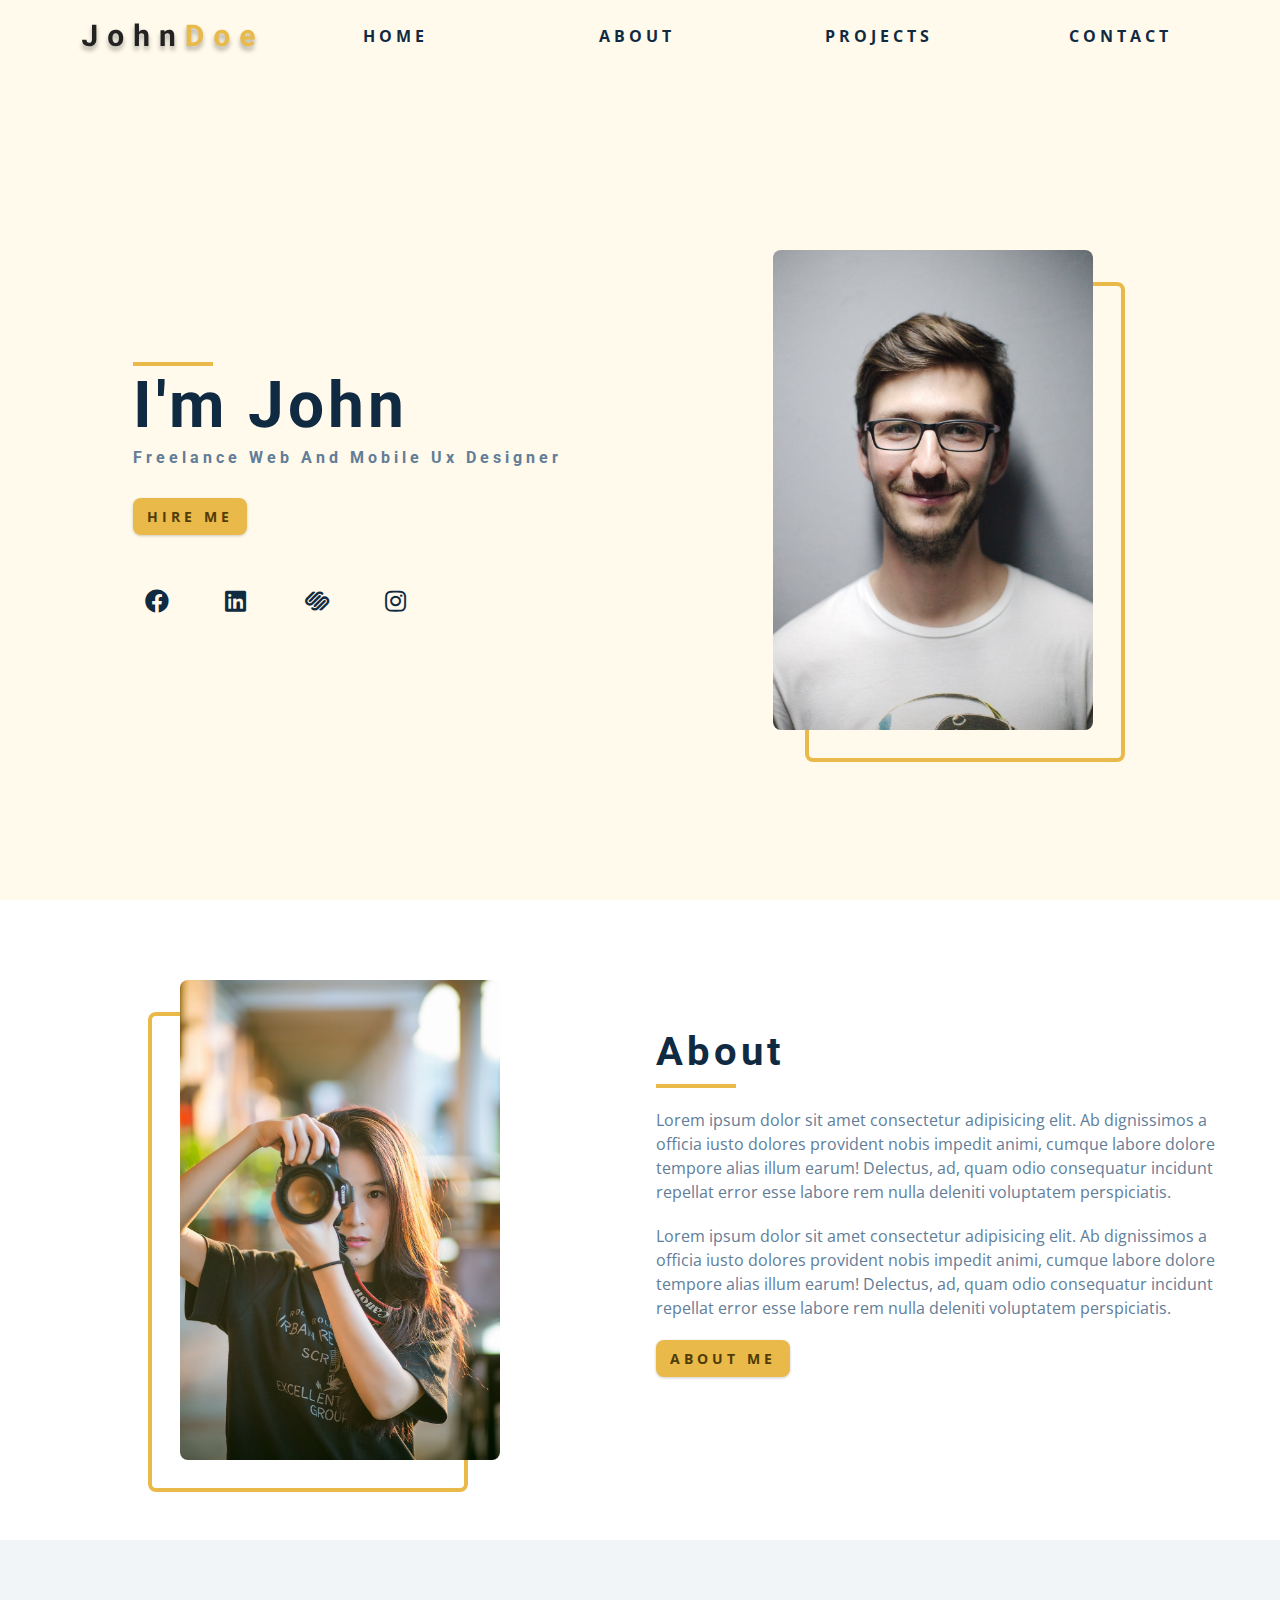
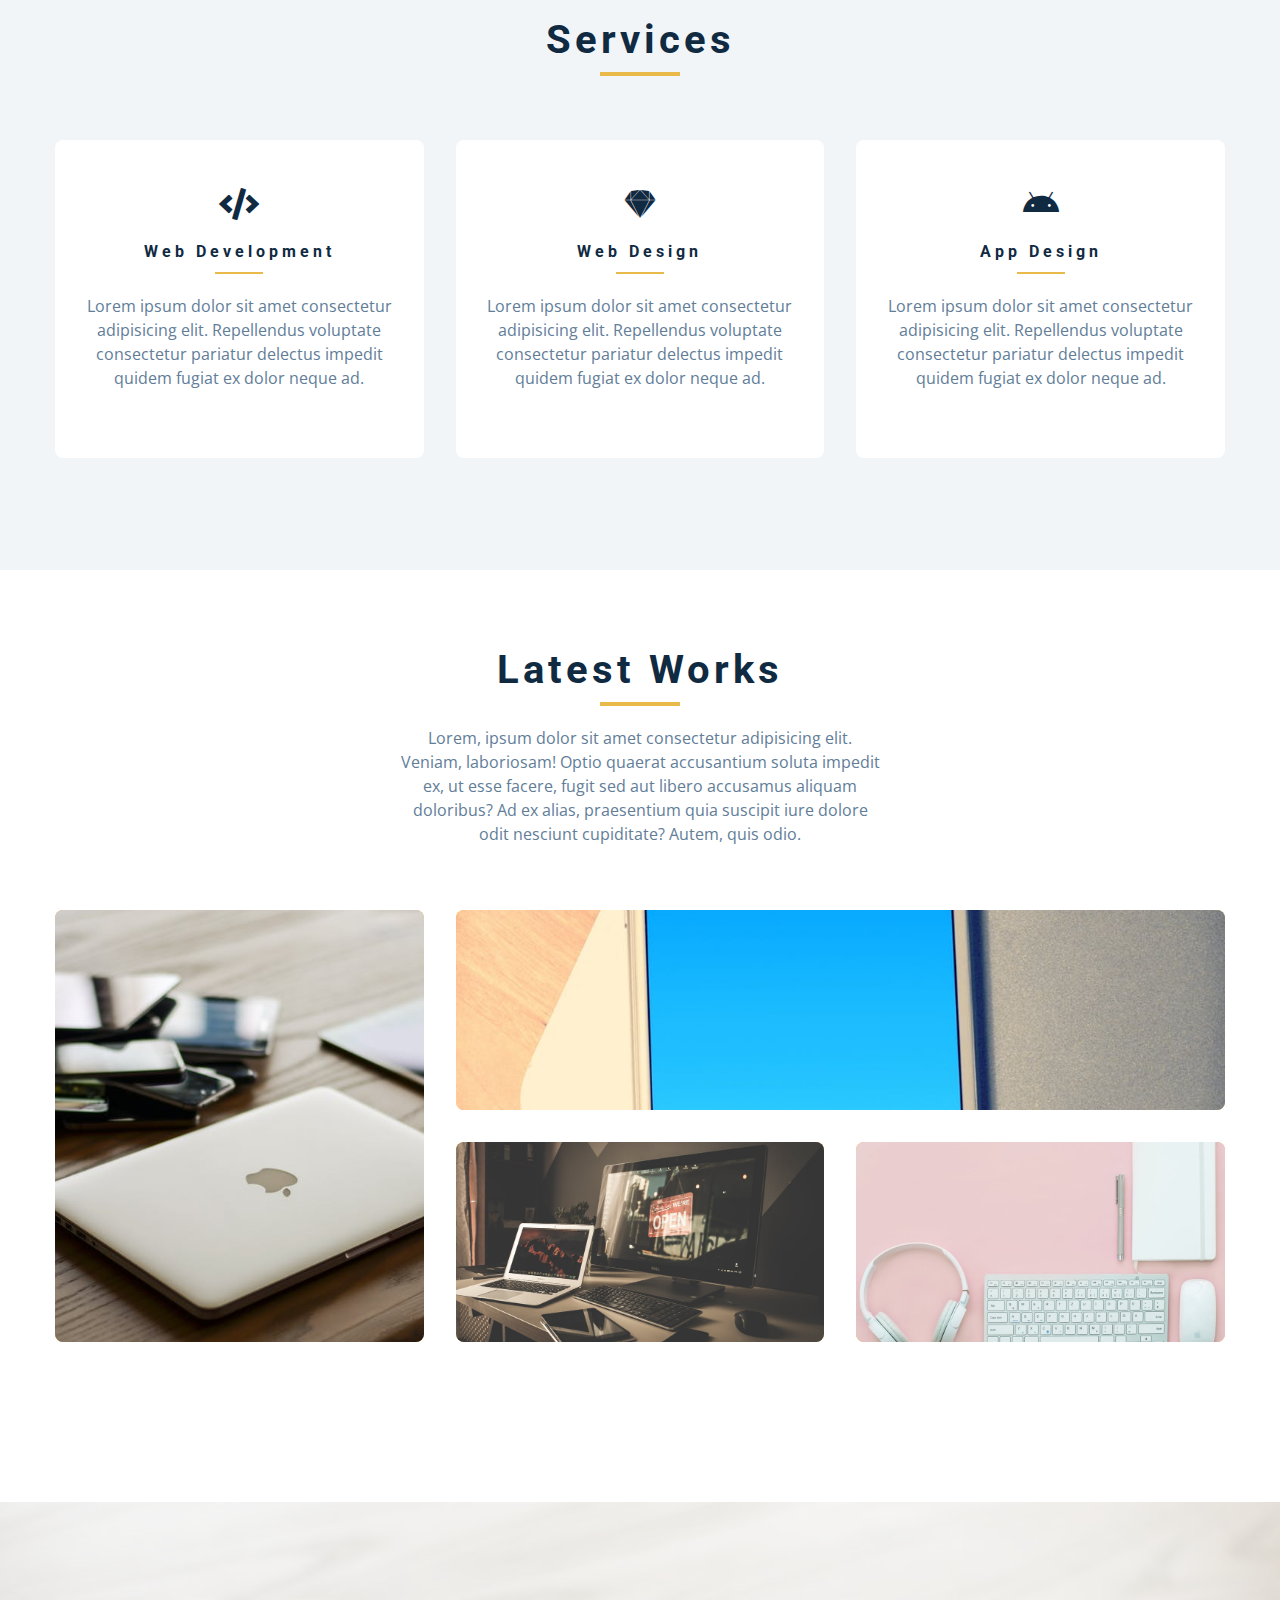
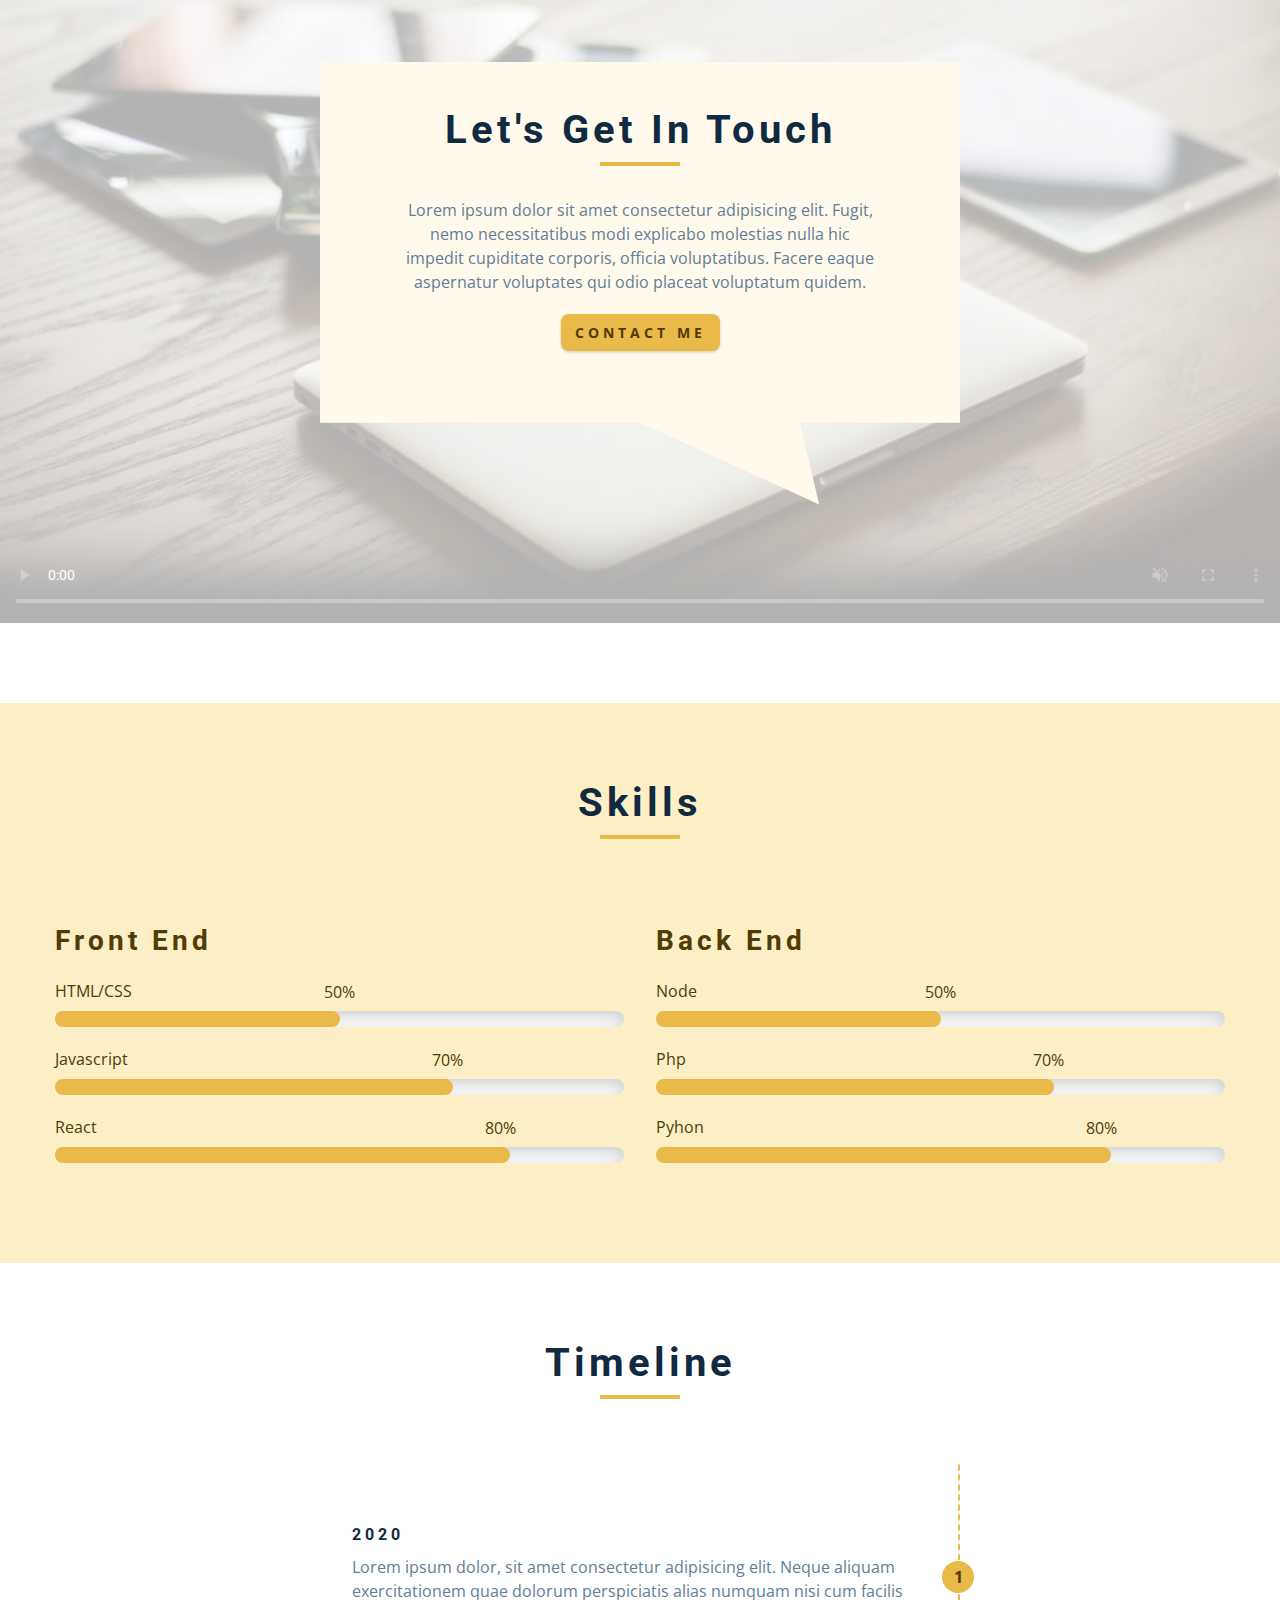
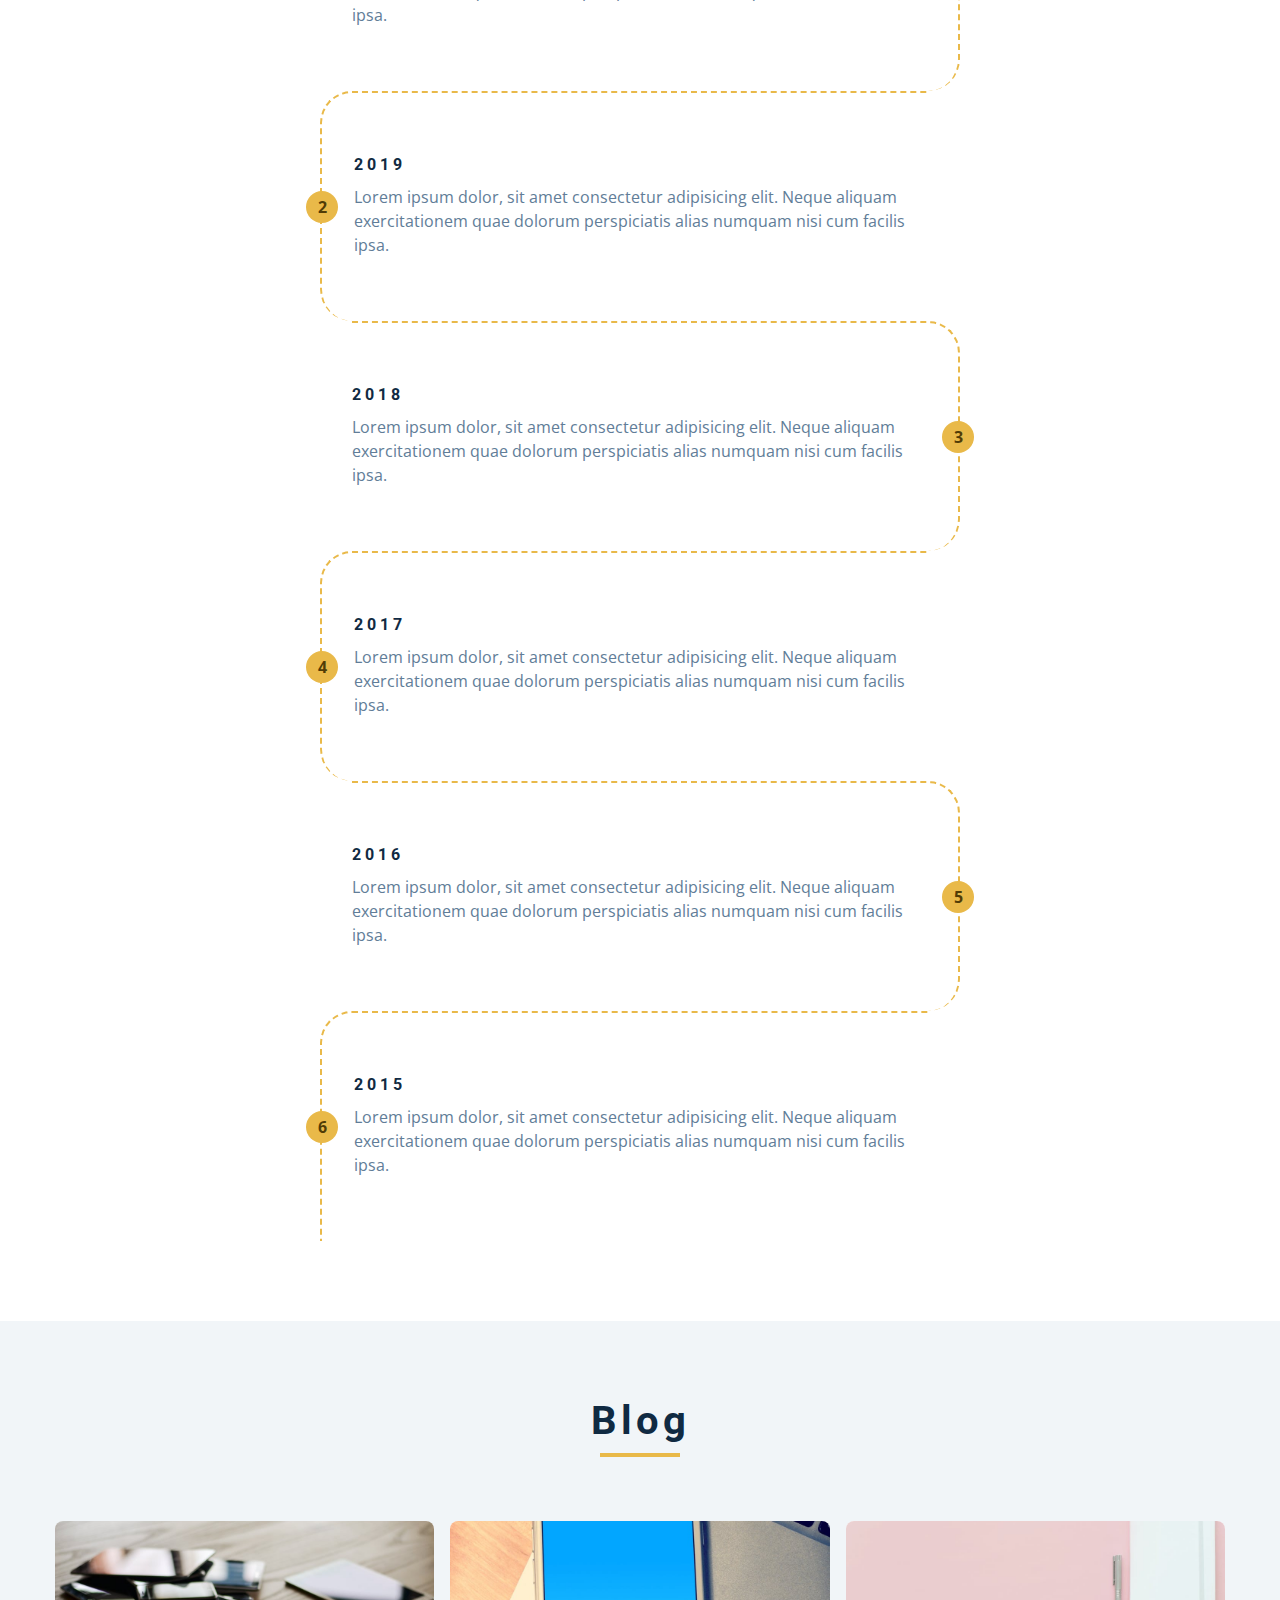
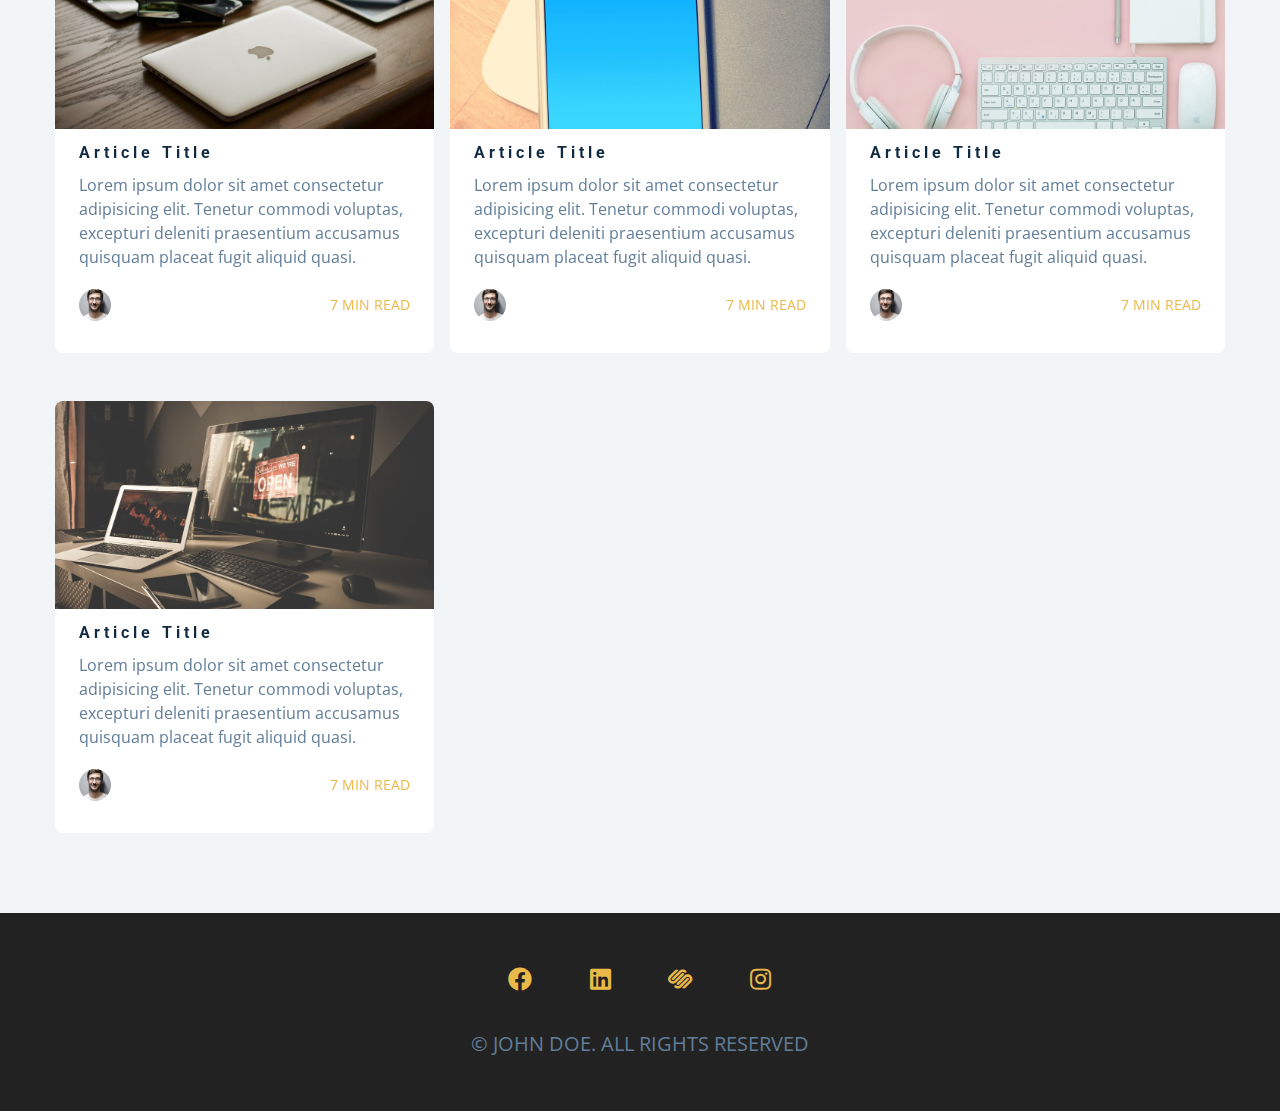
<file: index.html>
<!DOCTYPE html>
<html lang="en">

<head>
  <meta charset="UTF-8" />
  <meta name="viewport" content="width=device-width, initial-scale=1.0" />
  <title>John Doe || Home</title>
  <!-- font-awesome -->
  <link rel="stylesheet" href="./fontawesome-free-5.12.1-web/css/all.min.css" />
  <!-- css -->
  <link rel="stylesheet" href="./css/styles.css" />
</head>

<body>
  <!-- navbar -->
  <nav class="nav" id="nav">
    <div class="nav-center">
      <!-- nav header -->
      <div class="nav-header">
        <img src="./images/logo.svg" alt="logo" class="nav-logo">
        <button class="nav-btn" id="nav-btn">
          <i class="fas fa-bars"></i>
        </button>
      </div>
      <!-- nav links -->
      <ul class="nav-links">
        <li><a href="index.html">home</a></li>
        <li><a href="about.html">about</a></li>
        <li><a href="projects.html">projects</a></li>
        <li><a href="contact.html">contact</a></li>
      </ul>

    </div>
  </nav>
  <!-- end of navbar -->
  <!-- sidebar -->
  <aside class="sidebar" id="sidebar">
    <div>
      <button class="close-btn" id="close-btn"><i class="fas fa-times"></i></button>
      <!-- nav links -->
      <ul class="sidebar-links">
        <li><a href="index.html">home</a></li>
        <li><a href="about.html">about</a></li>
        <li><a href="projects.html">projects</a></li>
        <li><a href="contact.html">contact</a></li>
      </ul>
      <!-- social icons -->
      <ul class="social-icons">
        <li><a href="#" class="social-icon"><i class="fab fa-facebook"></i></a></li>
        <li><a href="#" class="social-icon"><i class="fab fa-linkedin"></i></a></li>
        <li><a href="#" class="social-icon"><i class="fab fa-squarespace"></i></a></li>
        <li><a href="#" class="social-icon"><i class="fab fa-instagram"></i></a></li>
      </ul>
    </div>
  </aside>
  <!-- end of sidebar -->
  <!-- header -->
  <header class="hero">
    <section class="section-center hero-center">
      <article class="hero-info ">
        <div class="underline"></div>
        <h1>I'm john</h1>
        <h4>freelance web and mobile ux designer</h4>
        <a href="contact.html" class="btn hero-btn">hire me</a>

        <!-- social icons -->
        <ul class="social-icons hero-icons">
          <li><a href="#" class="social-icon"><i class="fab fa-facebook"></i></a></li>
          <li><a href="#" class="social-icon"><i class="fab fa-linkedin"></i></a></li>
          <li><a href="#" class="social-icon"><i class="fab fa-squarespace"></i></a></li>
          <li><a href="#" class="social-icon"><i class="fab fa-instagram"></i></a></li>
        </ul>

      </article>
      <article class="hero-img">
        <img src="./images/hero-img.jpeg" alt="John doe" class="hero-photo">
      </article>
    </section>
  </header>
  <!-- end of header -->
  <!-- about -->
  <section class="section about">
    <div class="section-center about-center">
      <!-- about img -->
      <article class="about-img">
        <img src="./images/about-img.jpeg" alt="about image" class="hero-photo">
      </article>
      <!-- about info -->
      <article class="about-info">
        <!-- section title -->
        <div class="section-title about-title">
          <h2>about</h2>
          <div class="underline"></div>
          <p>Lorem ipsum dolor sit amet consectetur adipisicing elit. Ab dignissimos a officia iusto dolores provident
            nobis impedit animi, cumque labore dolore tempore alias illum earum! Delectus, ad, quam odio consequatur
            incidunt repellat error esse labore rem nulla deleniti voluptatem perspiciatis.
          </p>
          <p>Lorem ipsum dolor sit amet consectetur adipisicing elit. Ab dignissimos a officia iusto dolores provident
            nobis impedit animi, cumque labore dolore tempore alias illum earum! Delectus, ad, quam odio consequatur
            incidunt repellat error esse labore rem nulla deleniti voluptatem perspiciatis.
          </p>
          <a rel="stylesheet" href="about.html" class="btn">about me</a>
        </div>
        <!-- end of section title  -->
      </article>
    </div>
  </section>
  <!-- end of about -->


  <!-- services -->
  <div class="section bg-gray">
    <!-- section title -->
    <div class="section-title">
      <h2>services</h2>
      <div class="underline"></div>
    </div>
    <!-- end of section title  -->

    <div class="services-center section-center">

      <!-- single serive -->
      <article class="service">
        <i class="fas fa-code service-icon"></i>
        <h4>web development</h4>
        <div class="underline"></div>
        <p>Lorem ipsum dolor sit amet consectetur adipisicing elit. Repellendus voluptate consectetur pariatur delectus
          impedit quidem fugiat ex dolor neque ad.</p>
      </article>
      <!-- end of single service  -->

      <!-- single serive -->
      <article class="service">
        <i class="fab fa-sketch service-icon"></i>
        <h4>web design</h4>
        <div class="underline"></div>
        <p>Lorem ipsum dolor sit amet consectetur adipisicing elit. Repellendus voluptate consectetur pariatur delectus
          impedit quidem fugiat ex dolor neque ad.</p>
      </article>
      <!-- end of single service  -->

      <!-- single serive -->
      <article class="service">
        <i class="fab fa-android service-icon"></i>
        <h4>app design</h4>
        <div class="underline"></div>
        <p>Lorem ipsum dolor sit amet consectetur adipisicing elit. Repellendus voluptate consectetur pariatur delectus
          impedit quidem fugiat ex dolor neque ad.</p>
      </article>
      <!-- end of single service  -->

    </div>
  </div>

  <!-- end of services -->
  <!-- projects -->
  <section class="section projects">
    <!-- section title -->
    <div class="section-title">
      <h2>Latest Works</h2>
      <div class="underline"></div>
      <p class="projects-text">
        Lorem, ipsum dolor sit amet consectetur adipisicing elit. Veniam, laboriosam! Optio quaerat accusantium soluta
        impedit ex, ut esse facere, fugit sed aut libero accusamus aliquam doloribus? Ad ex alias, praesentium quia
        suscipit iure dolore odit nesciunt cupiditate? Autem, quis odio.
      </p>
    </div>
    <!-- end of section title  -->

    <div class="section-center projects-center">

      <!-- single project -->
      <a href="projects.html" class="project1">
        <article class="project">
          <img src="./images/project-1.jpeg" alt="project img" class="project-img">
          <div class="project-info">
            <h4>project title</h4>
            <p>client name</p>
          </div>
        </article>
      </a>
      <!-- end of single project -->

      <!-- single project -->
      <a href="projects.html" class="project2">
        <article class="project">
          <img src="./images/project-2.jpeg" alt="project img" class="project-img">
          <div class="project-info">
            <h4>project title</h4>
            <p>client name</p>
          </div>
        </article>
      </a>
      <!-- end of single project -->

      <!-- single project -->
      <a href="projects.html" class="project3">
        <article class="project">
          <img src="./images/project-3.jpeg" alt="project img" class="project-img">
          <div class="project-info">
            <h4>project title</h4>
            <p>client name</p>
          </div>
        </article>
      </a>
      <!-- end of single project -->

      <!-- single project -->
      <a href="projects.html" class="project4">
        <article class="project">
          <img src="./images/project-4.jpeg" alt="project img" class="project-img">
          <div class="project-info">
            <h4>project title</h4>
            <p>client name</p>
          </div>
        </article>
      </a>
      <!-- end of single project -->
    </div>
  </section>

  <!-- end of projects -->

  <!-- connect -->
  <section class="connect">
    <video controls autoplay muted loop class="video-container" poster="./images/project-1.jpeg">
      <!-- <source src="./videos/connect.mp4" type="video/mp4" /> -->
      sorry, your browser doesn't support embedded videos
    </video>
    <div class="video-banner">
      <!-- section title -->
      <div class="section-title">
        <h2>let's get in touch</h2>
        <div class="underline"></div>
      </div>
      <!-- end of section title  -->
      <p class="video-text">Lorem ipsum dolor sit amet consectetur adipisicing elit. Fugit, nemo necessitatibus modi
        explicabo molestias nulla hic impedit cupiditate corporis, officia voluptatibus. Facere eaque aspernatur
        voluptates qui odio placeat voluptatum quidem.</p>
      <a href="contact.html" class="btn">contact me</a>
    </div>

  </section>
  <!-- end of connect -->


  <!-- skills -->
  <section class="section skills">
    <!-- section title -->
    <div class="section-title">
      <h2>Skills</h2>
      <div class="underline"></div>
    </div>
    <!-- end of section title  -->

    <div class="section-center skills-center">
      <article>
        <h3>front end</h3>
        <!-- single skill -->
        <div class="skill">
          <p>HTML/CSS</p>
          <progress value="50" max="100" class="skill-val"></progress>
          <p class="skill-text skill-text-50">50%</p>
        </div>
        <!-- end of single skill -->

        <!-- single skill -->
        <div class="skill">
          <p>javascript</p>
          <progress value="70" max="100" class="skill-val"></progress>
          <p class="skill-text skill-text-70">70%</p>
        </div>
        <!-- end of single skill -->

        <!-- single skill -->
        <div class="skill">
          <p>react</p>
          <progress value="80" max="100" class="skill-val"></progress>
          <p class="skill-text skill-text-80">80%</p>
        </div>
        <!-- end of single skill -->
      </article>

      <article>
        <h3>back end</h3>
        <!-- single skill -->
        <div class="skill">
          <p>node</p>
          <progress value="50" max="100" class="skill-val"></progress>
          <p class="skill-text skill-text-50">50%</p>
        </div>
        <!-- end of single skill -->

        <!-- single skill -->
        <div class="skill">
          <p>php</p>
          <progress value="70" max="100" class="skill-val"></progress>
          <p class="skill-text skill-text-70">70%</p>
        </div>
        <!-- end of single skill -->

        <!-- single skill -->
        <div class="skill">
          <p>pyhon</p>
          <progress value="80" max="100" class="skill-val"></progress>
          <p class="skill-text skill-text-80">80%</p>
        </div>
        <!-- end of single skill -->
      </article>
    </div>

  </section>
  <!-- end of skills -->


  <!-- timeline -->
  <section class="section timeline">

    <!-- section title -->
    <div class="section-title">
      <h2>timeline</h2>
      <div class="underline"></div>
    </div>
    <!-- end of section title  -->
    <div class="section-center timeline-center">

      <!-- single time line item -->
      <article class="timeline-item">
        <h4>2020</h4>
        <p>Lorem ipsum dolor, sit amet consectetur adipisicing elit. Neque aliquam exercitationem quae dolorum
          perspiciatis alias numquam nisi cum facilis ipsa.
        </p>
        <span class="number">
          1
        </span>
      </article>
      <!-- end of single time line item -->

      <!-- single time line item -->
      <article class="timeline-item">
        <h4>2019</h4>
        <p>Lorem ipsum dolor, sit amet consectetur adipisicing elit. Neque aliquam exercitationem quae dolorum
          perspiciatis alias numquam nisi cum facilis ipsa.
        </p>
        <span class="number">
          2
        </span>
      </article>
      <!-- end of single time line item -->

      <!-- single time line item -->
      <article class="timeline-item">
        <h4>2018</h4>
        <p>Lorem ipsum dolor, sit amet consectetur adipisicing elit. Neque aliquam exercitationem quae dolorum
          perspiciatis alias numquam nisi cum facilis ipsa.
        </p>
        <span class="number">
          3
        </span>
      </article>
      <!-- end of single time line item -->

      <!-- single time line item -->
      <article class="timeline-item">
        <h4>2017</h4>
        <p>Lorem ipsum dolor, sit amet consectetur adipisicing elit. Neque aliquam exercitationem quae dolorum
          perspiciatis alias numquam nisi cum facilis ipsa.
        </p>
        <span class="number">
          4
        </span>
      </article>
      <!-- end of single time line item -->

      <!-- single time line item -->
      <article class="timeline-item">
        <h4>2016</h4>
        <p>Lorem ipsum dolor, sit amet consectetur adipisicing elit. Neque aliquam exercitationem quae dolorum
          perspiciatis alias numquam nisi cum facilis ipsa.
        </p>
        <span class="number">
          5
        </span>
      </article>
      <!-- end of single time line item -->

      <!-- single time line item -->
      <article class="timeline-item">
        <h4>2015</h4>
        <p>Lorem ipsum dolor, sit amet consectetur adipisicing elit. Neque aliquam exercitationem quae dolorum
          perspiciatis alias numquam nisi cum facilis ipsa.
        </p>
        <span class="number">
          6
        </span>
      </article>
      <!-- end of single time line item -->
    </div>

  </section>

  <!--end of  timeline -->


  <!-- blog -->
  <section class="section blog">
    <!-- section title -->
    <div class="section-title">
      <h2>blog</h2>
      <div class="underline"></div>
    </div>
    <!-- end of section title  -->

    <div class="section-center blog-center">

      <!-- single article -->
      <div class="card">
        <!-- front of card -->
        <div class="card-side card-front">
          <img src="./images/project-1.jpeg" alt="">
          <div class="card-info">
            <h4>article title</h4>
            <p>Lorem ipsum dolor sit amet consectetur adipisicing elit. Tenetur commodi voluptas, excepturi deleniti
              praesentium accusamus quisquam placeat fugit aliquid quasi.
            </p>
            <div class="card-footer">
              <img src="./images/hero-img-small.jpeg" alt="author image">
              <p>7 min read</p>
            </div>
          </div>
        </div>
        <!-- card back -->
        <div class="card-side card-back">
          <a rel="stylesheet" href="" class="btn">read more</a>
        </div>
      </div>
      <!-- end of single article -->


      <!-- single article -->
      <div class="card">
        <!-- front of card -->
        <div class="card-side card-front">
          <img src="./images/project-2.jpeg" alt="">
          <div class="card-info">
            <h4>article title</h4>
            <p>Lorem ipsum dolor sit amet consectetur adipisicing elit. Tenetur commodi voluptas, excepturi deleniti
              praesentium accusamus quisquam placeat fugit aliquid quasi.
            </p>
            <div class="card-footer">
              <img src="./images/hero-img-small.jpeg" alt="author image">
              <p>7 min read</p>
            </div>
          </div>
        </div>
        <!-- card back -->
        <div class="card-side card-back">
          <a rel="stylesheet" href="" class="btn">read more</a>
        </div>
      </div>
      <!-- end of single article -->

      <!-- single article -->
      <div class="card">
        <!-- front of card -->
        <div class="card-side card-front">
          <img src="./images/project-3.jpeg" alt="">
          <div class="card-info">
            <h4>article title</h4>
            <p>Lorem ipsum dolor sit amet consectetur adipisicing elit. Tenetur commodi voluptas, excepturi deleniti
              praesentium accusamus quisquam placeat fugit aliquid quasi.
            </p>
            <div class="card-footer">
              <img src="./images/hero-img-small.jpeg" alt="author image">
              <p>7 min read</p>
            </div>
          </div>
        </div>
        <!-- card back -->
        <div class="card-side card-back">
          <a rel="stylesheet" href="" class="btn">read more</a>
        </div>
      </div>
      <!-- end of single article -->

      <!-- single article -->
      <div class="card">
        <!-- front of card -->
        <div class="card-side card-front">
          <img src="./images/project-4.jpeg" alt="">
          <div class="card-info">
            <h4>article title</h4>
            <p>Lorem ipsum dolor sit amet consectetur adipisicing elit. Tenetur commodi voluptas, excepturi deleniti
              praesentium accusamus quisquam placeat fugit aliquid quasi.
            </p>
            <div class="card-footer">
              <img src="./images/hero-img-small.jpeg" alt="author image">
              <p>7 min read</p>
            </div>
          </div>
        </div>
        <!-- card back -->
        <div class="card-side card-back">
          <a rel="stylesheet" href="" class="btn">read more</a>
        </div>
      </div>
      <!-- end of single article -->

    </div>
  </section>
  <!--end of  blog -->


  <!-- footer -->
  <footer class="footer">
    <!-- social icons -->
    <ul class="social-icons">
      <li><a href="#" class="social-icon"><i class="fab fa-facebook"></i></a></li>
      <li><a href="#" class="social-icon"><i class="fab fa-linkedin"></i></a></li>
      <li><a href="#" class="social-icon"><i class="fab fa-squarespace"></i></a></li>
      <li><a href="#" class="social-icon"><i class="fab fa-instagram"></i></a></li>
    </ul>

    <p>&copy; <span class="date"></span> John doe. all rights reserved</p>
  </footer>

  <script src="./js/app.js"></script>
</body>

</html>
</file>
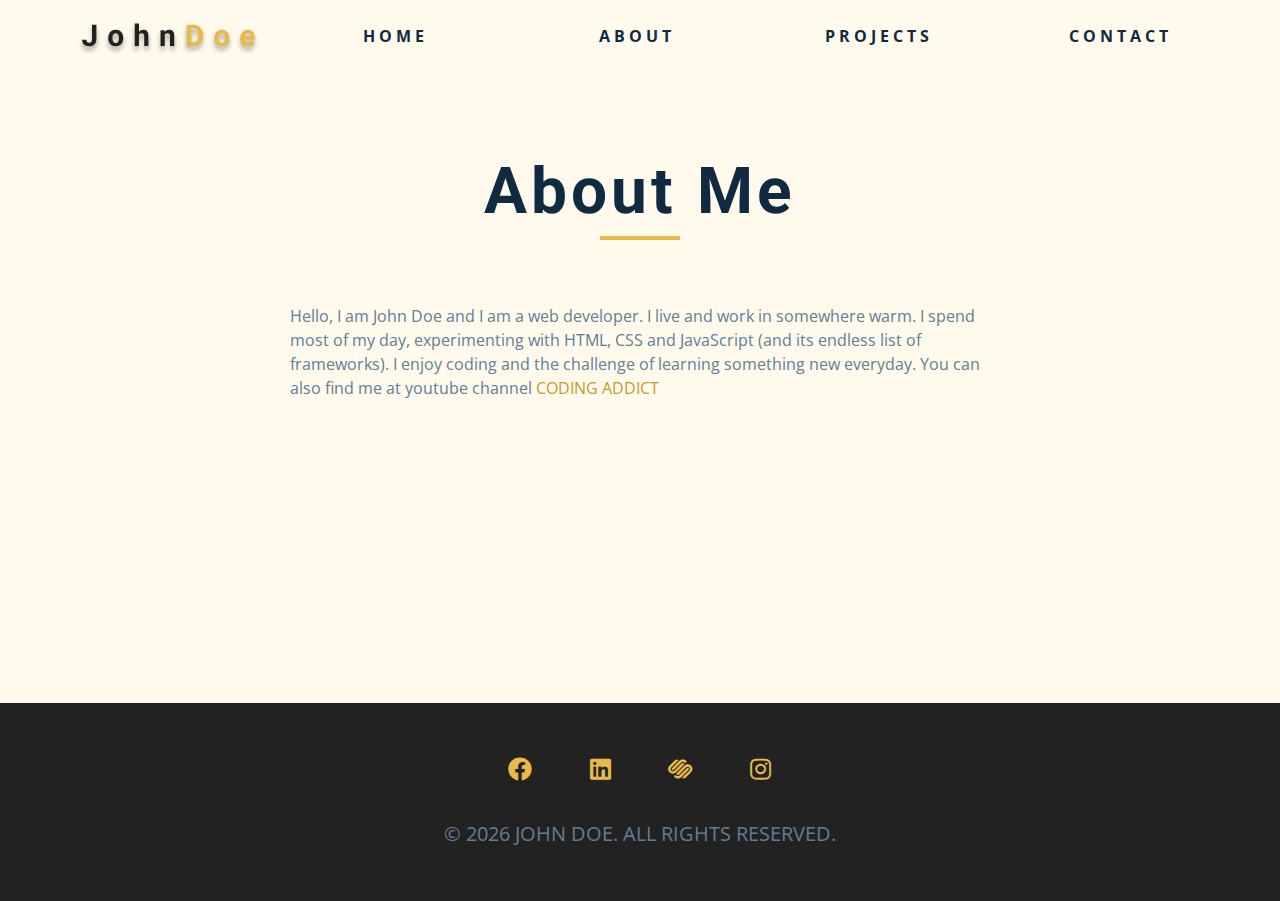
<file: about.html>
<!DOCTYPE html>
<html lang="en">

<head>
  <meta charset="UTF-8" />
  <meta name="viewport" content="width=device-width, initial-scale=1.0" />
  <title>John Doe || About</title>
  <link rel="stylesheet" href="./fontawesome-free-5.12.1-web/css/all.min.css" />
  <!-- css -->
  <link rel="stylesheet" href="./css/styles.css" />
</head>

<body>
  <!-- navbar -->
  <nav class="nav" id="nav">
    <div class="nav-center">
      <!-- nav header -->
      <div class="nav-header">
        <img src="./images/logo.svg" class="nav-logo" alt="" />
        <button class="nav-btn" id="nav-btn">
          <i class="fas fa-bars"></i>
        </button>
      </div>
      <!-- nav links -->
      <ul class="nav-links">
        <li><a href="index.html">home</a></li>
        <li><a href="about.html">about</a></li>
        <li><a href="projects.html">projects</a></li>
        <li><a href="contact.html">contact</a></li>
      </ul>
    </div>
  </nav>
  <!-- end of navbar -->
  <!-- sidebar -->
  <aside class="sidebar" id="sidebar">
    <div>
      <button id="close-btn" class="close-btn">
        <i class="fas fa-times"></i>
      </button>
      <ul class="sidebar-links">
        <li><a href="index.html">home</a></li>
        <li><a href="about.html">about</a></li>
        <li><a href="projects.html">projects</a></li>
        <li><a href="contact.html">contact</a></li>
      </ul>
      <ul class="social-icons">
        <!-- single item -->
        <li>
          <a href="https://www.twitter.com" class="social-icon">
            <i class="fab fa-facebook"></i>
          </a>
        </li>
        <!-- end of single item -->
        <!-- single item -->
        <li>
          <a href="https://www.twitter.com" class="social-icon">
            <i class="fab fa-linkedin"></i>
          </a>
        </li>
        <!-- end of single item -->
        <!-- single item -->
        <li>
          <a href="https://www.twitter.com" class="social-icon">
            <i class="fab fa-squarespace"></i>
          </a>
        </li>
        <!-- end of single item -->
        <!-- single item -->
        <li>
          <a href="https://www.twitter.com" class="social-icon">
            <i class="fab fa-behance"></i>
          </a>
        </li>
        <!-- end of single item -->
        <!-- single item -->
        <li>
          <a href="https://www.twitter.com" class="social-icon">
            <i class="fab fa-instagram"></i>
          </a>
        </li>
        <!-- end of single item -->
      </ul>
    </div>
  </aside>
  <!-- end of sidebar -->

  <!-- ############## -->
  <!-- ############## -->
  <!-- ############## -->
  <!-- ############## -->
  <section class="section single-page">
    <!-- section title -->
    <div class="section-title">
      <h1>About me</h1>
      <div class="underline"></div>
    </div>
    <!-- end of section title  -->

    <div class="section-center page-info">
      <p>
        Hello, I am John Doe and I am a web developer. I live and work in
        somewhere warm. I spend most of my day, experimenting with HTML, CSS and
        JavaScript (and its endless list of frameworks). I enjoy coding and the
        challenge of learning something new everyday. You can also find me at youtube
        channel
        <a href="https://www.youtube.com/channel/UCMZFwxv5l-XtKi693qMJptA">coding addict</a>
      </p>
    </div>
  </section>
  <!-- ############## -->
  <!-- ############## -->
  <!-- ############## -->
  <!-- ############## -->

  <!-- footer -->
  <footer class="footer">
    <ul class="social-icons">
      <li><a href="#" class="social-icon"><i class="fab fa-facebook"></i></a></li>
      <li><a href="#" class="social-icon"><i class="fab fa-linkedin"></i></a></li>
      <li><a href="#" class="social-icon"><i class="fab fa-squarespace"></i></a></li>
      <li><a href="#" class="social-icon"><i class="fab fa-instagram"></i></a></li>
    </ul>

    <p>&copy; <span id="date"></span> John Doe. All rights reserved.</p>
  </footer>
  <script src="./js/app.js"></script>
</body>

</html>
</file>
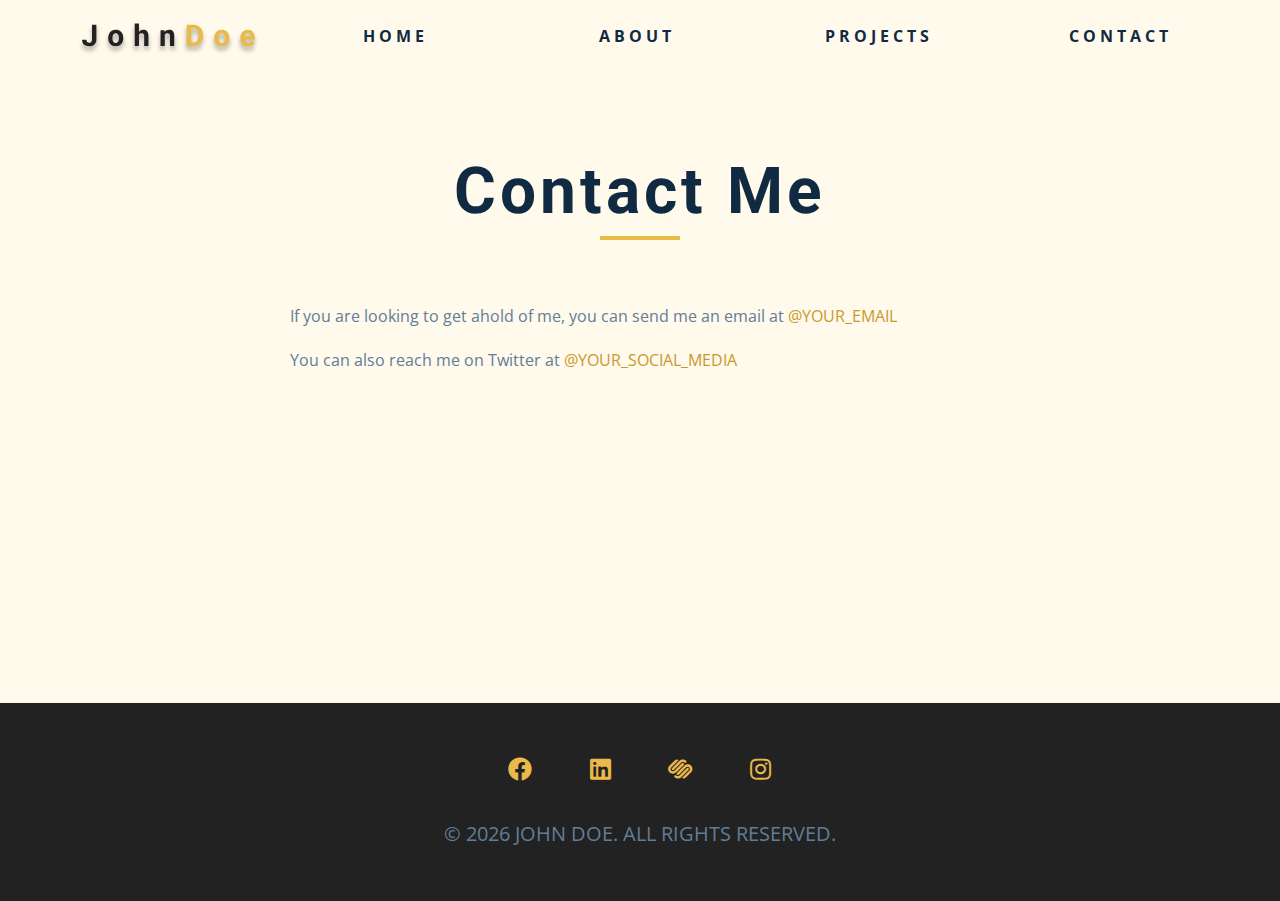
<file: contact.html>
<!DOCTYPE html>
<html lang="en">

<head>
  <meta charset="UTF-8" />
  <meta name="viewport" content="width=device-width, initial-scale=1.0" />
  <title>John Doe || Contact</title>
  <link rel="stylesheet" href="./fontawesome-free-5.12.1-web/css/all.min.css" />
  <!-- css -->
  <link rel="stylesheet" href="./css/styles.css" />
</head>

<body>
  <!-- navbar -->
  <nav class="nav" id="nav">
    <div class="nav-center">
      <!-- nav header -->
      <div class="nav-header">
        <img src="./images/logo.svg" class="nav-logo" alt="" />
        <button class="nav-btn" id="nav-btn">
          <i class="fas fa-bars"></i>
        </button>
      </div>
      <!-- nav links -->
      <ul class="nav-links">
        <li><a href="index.html">home</a></li>
        <li><a href="about.html">about</a></li>
        <li><a href="projects.html">projects</a></li>
        <li><a href="contact.html">contact</a></li>
      </ul>
    </div>
  </nav>
  <!-- end of navbar -->
  <!-- sidebar -->
  <aside class="sidebar" id="sidebar">
    <div>
      <button id="close-btn" class="close-btn">
        <i class="fas fa-times"></i>
      </button>
      <ul class="sidebar-links">
        <li><a href="index.html">home</a></li>
        <li><a href="about.html">about</a></li>
        <li><a href="projects.html">projects</a></li>
        <li><a href="contact.html">contact</a></li>
      </ul>
      <ul class="social-icons">
        <!-- single item -->
        <li>
          <a href="https://www.twitter.com" class="social-icon">
            <i class="fab fa-facebook"></i>
          </a>
        </li>
        <!-- end of single item -->
        <!-- single item -->
        <li>
          <a href="https://www.twitter.com" class="social-icon">
            <i class="fab fa-linkedin"></i>
          </a>
        </li>
        <!-- end of single item -->
        <!-- single item -->
        <li>
          <a href="https://www.twitter.com" class="social-icon">
            <i class="fab fa-squarespace"></i>
          </a>
        </li>
        <!-- end of single item -->
        <!-- single item -->
        <li>
          <a href="https://www.twitter.com" class="social-icon">
            <i class="fab fa-behance"></i>
          </a>
        </li>
        <!-- end of single item -->
        <!-- single item -->
        <li>
          <a href="https://www.twitter.com" class="social-icon">
            <i class="fab fa-instagram"></i>
          </a>
        </li>
        <!-- end of single item -->
      </ul>
    </div>
  </aside>
  <!-- end of sidebar -->

  <!-- ############## -->
  <section class="section single-page">
    <!-- section title -->
    <div class="section-title">
      <h1>contact me</h1>
      <div class="underline"></div>
    </div>
    <!-- end of section title  -->

    <div class="section-center page-info">
      <p>
        If you are looking to get ahold of me, you can send me an email at
        <a href="mailto:email@email.com">@your_email</a>
      </p>
      <p>
        You can also reach me on Twitter at
        <a href="https://www.twitter.com">@your_social_media </a>
      </p>
    </div>
  </section>
  <!-- ############## -->

  <!-- footer -->
  <footer class="footer">
    <ul class="social-icons">
      <li><a href="#" class="social-icon"><i class="fab fa-facebook"></i></a></li>
      <li><a href="#" class="social-icon"><i class="fab fa-linkedin"></i></a></li>
      <li><a href="#" class="social-icon"><i class="fab fa-squarespace"></i></a></li>
      <li><a href="#" class="social-icon"><i class="fab fa-instagram"></i></a></li>
    </ul>

    <p>&copy; <span id="date"></span> John Doe. All rights reserved.</p>
  </footer>
  <script src="./js/app.js"></script>
</body>

</html>
</file>
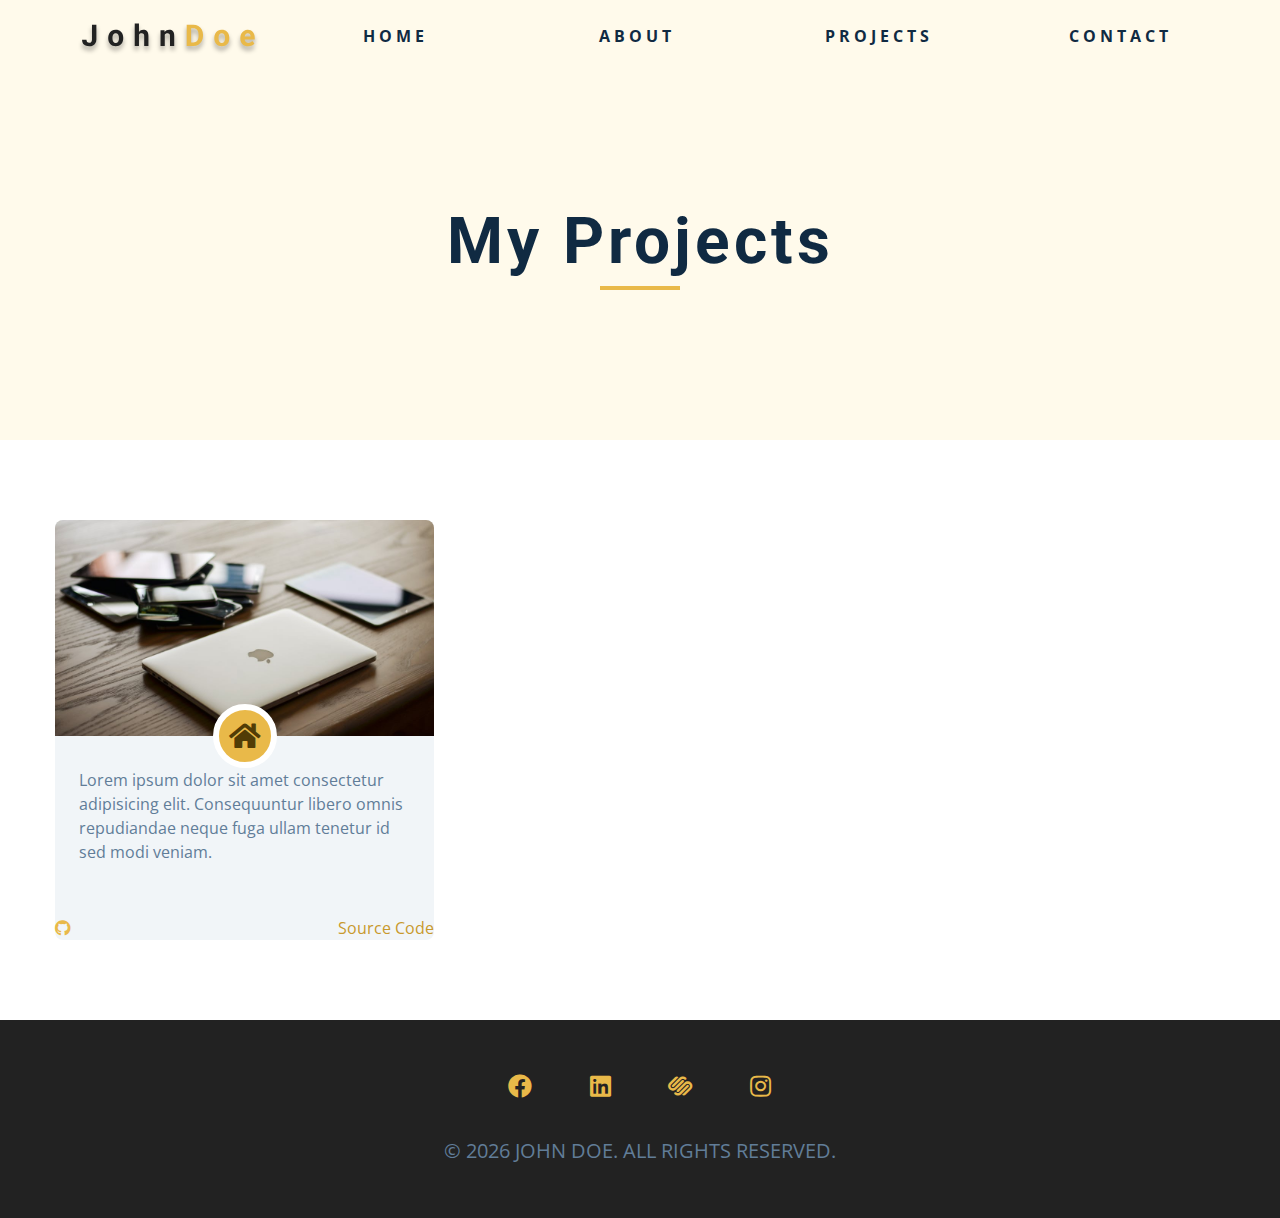
<file: projects.html>
<!DOCTYPE html>
<html lang="en">

<head>
  <meta charset="UTF-8" />
  <meta name="viewport" content="width=device-width, initial-scale=1.0" />
  <title>John Doe || Projects</title>
  <link rel="stylesheet" href="./fontawesome-free-5.12.1-web/css/all.min.css" />
  <!-- css -->
  <link rel="stylesheet" href="./css/styles.css" />
</head>

<body>
  <!-- navbar -->
  <nav class="nav" id="nav">
    <div class="nav-center">
      <!-- nav header -->
      <div class="nav-header">
        <img src="./images/logo.svg" class="nav-logo" alt="" />
        <button class="nav-btn" id="nav-btn">
          <i class="fas fa-bars"></i>
        </button>
      </div>
      <!-- nav links -->
      <ul class="nav-links">
        <li><a href="index.html">home</a></li>
        <li><a href="about.html">about</a></li>
        <li><a href="projects.html">projects</a></li>
        <li><a href="contact.html">contact</a></li>
      </ul>
    </div>
  </nav>
  <!-- end of navbar -->
  <!-- sidebar -->
  <aside class="sidebar" id="sidebar">
    <div>
      <button id="close-btn" class="close-btn">
        <i class="fas fa-times"></i>
      </button>
      <ul class="sidebar-links">
        <li><a href="index.html">home</a></li>
        <li><a href="about.html">about</a></li>
        <li><a href="projects.html">projects</a></li>
        <li><a href="contact.html">contact</a></li>
      </ul>
      <ul class="social-icons">
        <!-- single item -->
        <li>
          <a href="https://www.twitter.com" class="social-icon">
            <i class="fab fa-facebook"></i>
          </a>
        </li>
        <!-- end of single item -->
        <!-- single item -->
        <li>
          <a href="https://www.twitter.com" class="social-icon">
            <i class="fab fa-linkedin"></i>
          </a>
        </li>
        <!-- end of single item -->
        <!-- single item -->
        <li>
          <a href="https://www.twitter.com" class="social-icon">
            <i class="fab fa-squarespace"></i>
          </a>
        </li>
        <!-- end of single item -->
        <!-- single item -->
        <li>
          <a href="https://www.twitter.com" class="social-icon">
            <i class="fab fa-behance"></i>
          </a>
        </li>
        <!-- end of single item -->
        <!-- single item -->
        <li>
          <a href="https://www.twitter.com" class="social-icon">
            <i class="fab fa-instagram"></i>
          </a>
        </li>
        <!-- end of single item -->
      </ul>
    </div>
  </aside>
  <!-- end of sidebar -->

  <!-- ############## -->

  <header class="project-hero">
    <!-- section title -->
    <div class="section-title ">
      <h1>my projects</h1>
      <div class="underline"></div>
    </div>
    <!-- end of section title  -->
  </header>
  <section class="section">

    <div class="section-center projects-page-center">
      <!-- single project -->
      <div class="single-project">
        <div class="project-container">
          <img src="./images/project-1.jpeg" alt="single project">
          <a href="https://www.siet.come" class="project-icon">
            <i class="fas fa-home"></i>
          </a>
        </div>
        <div class="project-details">
          <p>Lorem ipsum dolor sit amet consectetur adipisicing elit. Consequuntur libero omnis repudiandae neque
            fuga
            ullam tenetur id sed modi veniam.</p>
        </div>
        <div class="project-footer">
          <span><i class="fab fa-github"></i></span>
          <a href="https://www.github.com">source code</a>
        </div>

      </div>
      <!-- end of single project -->
    </div>

  </section>
  <!-- ############## -->

  <!-- footer -->
  <footer class="footer">
    <ul class="social-icons">
      <li><a href="#" class="social-icon"><i class="fab fa-facebook"></i></a></li>
      <li><a href="#" class="social-icon"><i class="fab fa-linkedin"></i></a></li>
      <li><a href="#" class="social-icon"><i class="fab fa-squarespace"></i></a></li>
      <li><a href="#" class="social-icon"><i class="fab fa-instagram"></i></a></li>
    </ul>

    <p>&copy; <span id="date"></span> John Doe. All rights reserved.</p>
  </footer>
  <script src="./js/app.js"></script>
</body>

</html>
</file>
<file: css/styles.css>
/*
=============== 
Fonts
===============
*/
@import url("https://fonts.googleapis.com/css?family=Open+Sans|Roboto:400,700&display=swap");

/*
=============== 
Variables
===============
*/

:root {
  /* dark shades of primary color*/
  --clr-primary-1: hsl(43, 86%, 17%);
  --clr-primary-2: hsl(43, 77%, 27%);
  --clr-primary-3: hsl(43, 72%, 37%);
  --clr-primary-4: hsl(42, 63%, 48%);
  /* primary/main color */
  --clr-primary-5: hsl(42, 78%, 60%);
  /* lighter shades of primary color */
  --clr-primary-6: hsl(43, 89%, 70%);
  --clr-primary-7: hsl(43, 90%, 76%);
  --clr-primary-8: hsl(45, 86%, 81%);
  --clr-primary-9: hsl(45, 90%, 88%);
  --clr-primary-10: hsl(45, 100%, 96%);
  /* darkest grey - used for headings */
  --clr-grey-1: hsl(209, 61%, 16%);
  --clr-grey-2: hsl(211, 39%, 23%);
  --clr-grey-3: hsl(209, 34%, 30%);
  --clr-grey-4: hsl(209, 28%, 39%);
  /* grey used for paragraphs */
  --clr-grey-5: hsl(210, 22%, 49%);
  --clr-grey-6: hsl(209, 23%, 60%);
  --clr-grey-7: hsl(211, 27%, 70%);
  --clr-grey-8: hsl(210, 31%, 80%);
  --clr-grey-9: hsl(212, 33%, 89%);
  --clr-grey-10: hsl(210, 36%, 96%);
  --clr-white: #fff;
  --ff-primary: "Roboto", sans-serif;
  --ff-secondary: "Open Sans", sans-serif;
  --transition: all 0.2s linear;
  --spacing: 0.25rem;
  --radius: 0.5rem;
  --light-shadow: 0 5px 15px rgba(0, 0, 0, 0.1);
  --dark-shadow: 0 5px 15px rgba(0, 0, 0, 0.2);
  --max-width: 1170px;
}

/*
=============== 
Global Styles
===============
*/

*,
::after,
::before {
  margin: 0;
  padding: 0;
  box-sizing: border-box;
}

body {
  font-family: var(--ff-secondary);
  background: var(--clr-white);
  color: var(--clr-grey-1);
  line-height: 1.5;
  font-size: 0.875rem;
}

ul {
  list-style-type: none;
}

a {
  text-decoration: none;
}

img:not(.nav-logo) {
  width: 100%;
  display: block;
}

h1,
h2,
h3,
h4 {
  letter-spacing: var(--spacing);
  text-transform: capitalize;
  line-height: 1.25;
  margin-bottom: 0.75rem;
  font-family: var(--ff-primary);
}

h1 {
  font-size: 3rem;
}

h2 {
  font-size: 2rem;
}

h3 {
  font-size: 1.25rem;
}

h4 {
  font-size: 0.875rem;
}

p {
  margin-bottom: 1.25rem;
  color: var(--clr-grey-5);
}

@media screen and (min-width: 800px) {
  h1 {
    font-size: 4rem;
  }

  h2 {
    font-size: 2.5rem;
  }

  h3 {
    font-size: 1.75rem;
  }

  h4 {
    font-size: 1rem;
  }

  body {
    font-size: 1rem;
  }

  h1,
  h2,
  h3,
  h4 {
    line-height: 1;
  }
}

/*  global classes */

.btn {
  text-transform: uppercase;
  background: var(--clr-primary-5);
  color: var(--clr-primary-1);
  padding: 0.375rem 0.75rem;
  letter-spacing: var(--spacing);
  display: inline-block;
  font-weight: 700;
  transition: var(--transition);
  font-size: 0.875rem;
  border: 2px solid transparent;
  cursor: pointer;
  box-shadow: 0 1px 3px rgba(0, 0, 0, 0.2);
  border-radius: var(--radius);
}

.btn:hover {
  color: var(--clr-primary-1);
  background: var(--clr-primary-7);
}

/* section */
.section {
  padding: 5rem 0;
}

.section-center {
  width: 90vw;
  margin: 0 auto;
  max-width: 1170px;
}

@media screen and (min-width: 992px) {
  .section-center {
    width: 95vw;
  }
}


/* underline  */
.underline {
  width: 5rem;
  height: 0.25rem;
  margin-bottom: 1.25rem;
  background: var(--clr-primary-5);
  margin-left: auto;
  margin-right: auto;
}

.section-title {
  margin-bottom: 4rem;
  text-align: center;
}

.bg-gray {
  background: var(--clr-grey-10);
}


/*
=============== 
Navbar
===============
*/

.nav-links {
  display: none;
}

.nav {
  height: 5rem;
  padding: 1rem;
  /* display: grid;
  align-items: center; */
  transition: var(--transition);
}

.nav-center {
  width: 100%;
  max-width: 1170px;
  margin: 0 auto;
}

.nav-header {
  display: grid;
  grid-template-columns: 1fr 1fr;
  align-items: center;
}

.nav-btn {
  background: transparent;
  border: transparent;
  color: var(--clr-primary-5);
  font-size: 2rem;
  cursor: pointer;
  justify-self: end;
}

@media screen and (min-width:768px) {
  .nav {
    background: var(--clr-primary-10);
  }

  .nav-btn {
    display: none;
  }

  .nav-links {
    display: grid;
    grid-template-columns: repeat(4, 1fr);
    justify-items: center;
    -moz-column-gap: 2rem;
    column-gap: 2rem;
  }

  .nav-links a {
    text-transform: uppercase;
    color: var(--clr-grey-1);
    font-weight: bold;
    letter-spacing: var(--spacing);
    transition: var(--transition);
  }

  .nav-links a:hover {
    color: var(--clr-primary-5);
  }

  .nav-header {
    grid-template-columns: auto;
  }

  .nav-center {
    display: grid;
    grid-template-columns: auto 1fr;
    align-items: center;
  }

}

/* fixed navbar on scroll */
.navbar-fixed {
  position: fixed;
  top: 0;
  left: 0;
  width: 100%;
  background-color: var(--clr-grey-7);
  z-index: 2;
  box-shadow: var(--dark-shadow);
}


/*
=============== 
Sidebar
===============
*/

.sidebar {
  position: fixed;
  top: 0;
  left: 0;
  width: 100%;
  height: 100%;
  background: var(--clr-grey-10);
  z-index: 4;
  display: grid;
  /* align-items: center;
  justify-content: center; */
  place-items: center;
  transition: var(--transition);
  transform: translateX(100%);
}

.show-sidebar {
  transform: translateX(0);
}

.sidebar-links {
  text-align: center;
}

.sidebar-links a {
  font-size: 2rem;
  text-transform: capitalize;
  transition: var(--transition);
  color: var(--clr-grey-5);
  letter-spacing: var(--spacing);
  display: block;
  padding: .5em;
  margin-bottom: 1.5rem;
}

.sidebar-links a:hover {
  color: var(--clr-primary-5);
}

.social-icons {
  display: grid;
  margin-top: 3rem;
  width: 20rem;
  grid-template-columns: repeat(4, 1fr);
  justify-items: center;
}

.social-icon {
  font-size: 1.5rem;
  padding: .5em;
  color: var(--clr-grey-1);
  transition: var(--transition);
}

.social-icon:hover {
  color: var(--clr-primary-5);
}

.close-btn {
  font-size: 2rem;
  position: absolute;
  top: 1rem;
  right: 1rem;
  background: transparent;
  border: transparent;
  transition: var(--transition);
  color: red;
  cursor: pointer;
}

.close-btn:hover {
  color: #e66b6b;
}


/*
=============== 
Hero
===============
*/
/* underline added to globals */

.hero .underline {
  margin-bottom: 0.5rem;
  margin-left: 0;
}

.hero-img {
  display: none;
}

.hero {
  background: var(--clr-primary-10);
}

.hero-center {
  min-height: calc(100vh - 5rem);
  display: grid;
  place-items: center;
}

.hero-info h4 {
  color: var(--clr-grey-5);
}

.hero-btn {
  margin-top: 1.25rem;
}

.hero-icons {
  justify-items: start;
}

@media screen and (min-width: 992px) {
  .hero-img {
    display: block;
    position: relative;
  }

  .hero-center {
    grid-template-columns: 1fr 1fr;
  }

  .hero-img::before,
  .about-img::before {
    content: '';
    border-radius: var(--radius);
    border: 4px solid var(--clr-primary-5);
    position: absolute;
    width: 100%;
    height: 100%;
    top: 2rem;
    left: 2rem;
  }
}

.hero-photo {
  max-width: 25rem;
  max-height: 30rem;
  -o-object-fit: cover;
  object-fit: cover;
  border-radius: var(--radius);
  position: relative;
  /*this is to put the image infront of the sudo element*/
}


/*
=============== 
About
===============
*/
/* section title added to globals */

.about-title {
  text-align: left;
  margin-bottom: 2rem;
}

.about-title .underline {
  margin-left: 0;
}

.about-center {
  display: grid;
  gap: 3rem 2rem;
}

.about-img {
  justify-self: center;
  position: relative;
}

@media screen and (min-width: 992px) {
  .about-center {
    grid-template-columns: 1fr 1fr;
  }

  .about-img::before {
    left: -2rem;

  }

  .about-info {
    align-self: center;
  }
}

/*
=============== 
Services
===============
*/
/* small screen layout setup */

.service {
  background: var(--clr-white);
  padding: 3rem 1.5rem;
  margin-bottom: 2rem;
  border-radius: var(--radius);
  text-align: center;
  transition: var(--transition);
}

.service-icon {
  font-size: 2rem;
  margin-bottom: 1.5rem;
}

.service .underline {
  width: 3rem;
  height: .12rem;
  transition: var(--transition);
}

.service:hover {
  background: var(--clr-primary-5);
  color: var(--clr-white);
}

.service:hover p {
  color: var(--clr-white);
}


.service:hover .underline {
  background: var(--clr-white);
}

/* bg-grey in globals */

@media screen and (min-width:676px) {
  .services-center {
    display: grid;
    grid-template-columns: 1fr 1fr;
    -moz-column-gap: 2rem;
    column-gap: 2rem;
  }
}

@media screen and (min-width:992px) {
  .services-center {
    grid-template-columns: 1fr 1fr 1fr;
  }
}


/*
=============== 
Projects
===============
*/

.projects-text {
  width: 85vw;
  max-width: 30rem;
  margin: 0 auto;
}

.project {
  position: relative;
  background: var(--clr-primary-5);
  border-radius: var(--radius);
  margin-bottom: 2rem;
}

.project-info {
  text-align: center;
  color: var(--clr-white);
  position: absolute;
  top: 50%;
  left: 50%;
  transform: translate(-50%, -50%);
  opacity: 0;
  transition: var(--transition);
  border-radius: var(--radius);
}

.project-info p {
  text-transform: uppercase;
  color: var(--clr-white);
}

.project:hover .project-info {
  opacity: 1;
}

.project-img {
  transition: var(--transition);
  border-radius: var(--radius);
  height: 15rem;
  -o-object-fit: cover;
  object-fit: cover;
}

.project:hover .project-img {
  opacity: .1;
}

.project::after {
  content: '';
  position: absolute;
  top: 0;
  left: 0;
  width: 100%;
  height: 100%;
  border: 0.25rem solid var(--clr-white);
  border-radius: var(--radius);
  transition: var(--transition);
  opacity: 0;
}

.project:hover::after {
  opacity: 1;
  transform: scale(.8);
}

@media screen and (min-width: 676px) {
  .projects-center {
    display: grid;
    grid-template-columns: 1fr 1fr;
    -moz-column-gap: 2rem;
    column-gap: 2rem;
  }
}

@media screen and (min-width: 992px) {
  .projects-center {
    grid-template-columns: 1fr 1fr 1fr;
  }
}


@media screen and (min-width: 1172px) {
  .projects-center {
    grid-template-rows: 200px 200px;
    grid-template-areas:
      "a b b"
      "a c d"
    ;
    gap: 2rem;
  }

  .project1 {
    grid-area: a;
  }

  .project2 {
    grid-area: b;
  }

  .project3 {
    grid-area: c;
  }

  .project3 {
    grid-area: d;
  }

  /*fix images bananas :) :D*/
  .project-img {
    height: 100%;
  }

  .project {
    height: 100%;
  }

}



/*
=============== 
Connect
===============
*/
.connect {
  min-height: 40vh;
  position: relative;
  padding: 10rem 0 5rem 0;
  margin: 5rem 0;
  display: grid;
  place-items: center;
}

.video-container {
  position: absolute;
  top: 0;
  left: 0;
  width: 100%;
  height: 100%;
  -o-object-fit: cover;
  object-fit: cover;
  z-index: -2;
}

.connect::after {
  content: '';
  position: absolute;
  top: 0;
  left: 0;
  width: 100%;
  height: 100%;
  background: var(--clr-white);
  opacity: .7;
  /* background: rgba(0, 0, 0, 0.5) */
  z-index: -1;
}

.video-banner {
  background: var(--clr-primary-10);
  padding: 3rem 5rem 12rem 5rem;
  text-align: center;
  -webkit-clip-path: polygon(0% 0%, 100% 0%, 100% 75%, 75% 75%, 78% 92%, 50% 75%, 0% 75%);
  clip-path: polygon(0% 0%, 100% 0%, 100% 75%, 75% 75%, 78% 92%, 50% 75%, 0% 75%);

}

.video-banner .section-title {
  margin-bottom: 2rem;

}

.video-text {
  max-width: 30rem;
}





/*
=============== 
Skills
===============
*/
.skills-center {
  display: grid;
  grid-template-columns: 1fr 1fr;
  -moz-column-gap: 2rem;
  column-gap: 2rem;
}

.skills {
  background: var(--clr-primary-9)
}

.skills h3 {
  margin: 1.5rem 0;
  color: var(--clr-primary-1);
}

.skill {
  margin-bottom: 1.25rem;
}

.skill p {
  margin-bottom: 0.5rem;
  text-transform: capitalize;
  color: var(--clr-primary-1)
}


progress {
  display: block;
  /* default: inline-block */
  width: 100%;
  background: var(--clr-white);
  border-radius: var(--radius);
  box-shadow: inset var(--dark-shadow);
}

progress::-webkit-progress-bar {
  background: transparent;
}

progress::-moz-progress-bar {
  background: transparent;
}

progress::-webkit-progress-value {
  border-radius: 12px;
  background: var(--clr-primary-5);
}

.skill {
  position: relative;
}


.skill-text {
  position: absolute;
  top: 1px;

}

.skill-text-50 {
  left: 50%;
  transform: translate(-50%);
}

.skill-text-70 {
  left: 70%;
  transform: translate(-70%);
}

.skill-text-80 {
  left: 80%;
  transform: translate(-80%);
}




/*
=============== 
Timeline
===============
*/


.timeline-center {
  width: 80vw;
  max-width: 40rem;
}

.timeline-item {
  border-top: 2px dashed var(--clr-primary-5);
  margin: 0;
  padding: 4rem 2rem;
  position: relative;
}

.timeline p {
  margin-bottom: 0;
}


.timeline-item:nth-child(even) {
  border-left: 2px dashed var(--clr-primary-5);
  border-top-left-radius: 2rem;
  border-bottom-left-radius: 2rem;

  margin-right: 2rem;
  padding-right: 0;
}

.timeline-item:nth-child(odd) {
  border-right: 2px dashed var(--clr-primary-5);
  border-top-right-radius: 2rem;
  border-bottom-right-radius: 2rem;

  margin-left: 2rem;
  padding-left: 0;
}

.timeline-item:first-child {
  border-top: 0;
  border-top-right-radius: 0;
}

.timeline-item:last-child {
  border-bottom: 0;
  border-bottom-left-radius: 0;
}

.number {
  position: absolute;
  top: 50%;
  transform: translate(-50%, -50%);
  background: var(--clr-primary-5);
  width: 2rem;
  height: 2rem;
  border-radius: 50%;
  /*   
  line-height: 2rem;
  text-align: center; */

  display: grid;
  place-items: center;

  color: var(--clr-primary-1);
  font-weight: bold;
}

.timeline-item:nth-child(even) .number {
  left: 0;
}

.timeline-item:nth-child(odd) .number {
  right: 0;
  transform: translate(50%, -50%);
}

/*
=============== 
Blog
===============
*/

.blog {
  background: var(--clr-grey-10);
}

.card {
  height: 27rem;
  position: relative;

  /**/
  perspective: 1500px;

}

.card-side {
  transition: all 1s linear;
  -webkit-backface-visibility: hidden;
  backface-visibility: hidden;
  position: absolute;
  top: 0;
  left: 0;
  width: 100%;
  height: 100%;
  border-radius: var(--radius);

  /* prefix for iphone from stackoverflow */
  -webkit-transform: translate3d(0, 0, 0);
  visibility: visible;
}

.card-front {
  background: var(--clr-white);
}

.card-back {
  background: var(--clr-primary-10);
  transform: rotateY(180deg);
  display: grid;
  place-items: center;
}

.card:hover .card-front {
  transform: rotateY(-180deg);
}

.card:hover .card-back {
  transform: rotateY(0);
}

/*rest of styles*/
.card-info {
  padding: 1rem 1.5rem;
}

.card-front img {
  height: 13rem;
  -o-object-fit: cover;
  object-fit: cover;
  border-top-left-radius: var(--radius);
  border-top-right-radius: var(--radius);
}

.card-footer {
  display: grid;
  grid-template-columns: auto 1fr;
  align-items: center;
}

.card-footer img {
  width: 2rem;
  height: 2rem;
  -o-object-fit: cover;
  object-fit: cover;
  border-radius: 50%;
}

.card-footer p {
  margin-bottom: 0;
  text-transform: uppercase;
  justify-self: end;
  color: var(--clr-primary-5);
  font-size: 0.85rem;
}

.blog-center {
  display: grid;
  grid-template-columns: repeat(auto-fill, minmax(330px, 1fr));
  gap: 3rem 1rem;
}


/*
=============== 
Footer
===============
*/

.footer {
  padding-bottom: 2rem;
  background: #222;
  display: grid;
  place-items: center;
}

.footer .social-icons {
  margin-bottom: 2rem;
}

.footer .social-icon {
  color: var(--clr-primary-5);
}

.footer .social-icon:hover {
  color: var(--clr-primary-10);
}

.footer p {
  font-size: 1.25rem;
  text-transform: uppercase;
}

/*
=============== 
Single Page
===============
*/

.single-page {
  background: var(--clr-primary-10);
  min-height: calc(100vh - 5rem - 197px);
}

.page-info {
  max-width: 700px;
  margin: 0 auto;
}

.page-info a {
  text-transform: uppercase;
  color: var(--clr-primary-4);
  transition: var(--transition);
}

.page-info a:hover {
  color: var(--clr-primary-1);
}


/*
=============== 
Products Page
===============
*/

.project-hero {
  height: 40vh;
  background: var(--clr-primary-10);
  display: grid;
  place-items: center;
}


.project-hero .section-title {
  margin-bottom: 0;
}

.single-project {
  background: var(--clr-grey-10);
  border-radius: var(--radius);

}

.project-container {
  position: relative;

}

.project-container img {
  border-top-left-radius: var(--radius);
  border-top-right-radius: var(--radius);
}

.project-icon {
  position: absolute;
  font-size: 1.75rem;
  bottom: 0;
  left: 50%;
  transform: translate(-50%, 50%);
  width: 4rem;
  height: 4rem;
  display: grid;
  place-items: center;
  background: var(--clr-primary-5);
  color: var(--clr-primary-1);
  border-radius: 50%;
  border: 0.375rem solid var(--clr-white);
}

.project-details {
  padding: 2rem 1.5rem;
}

.project-footer {
  display: grid;
  grid-template-columns: 1fr 1fr;
  color: var(--clr-primary-5)
}

.project-footer a {
  color: var(--clr-primary-4);
  text-transform: capitalize;
  transition: var(--transition);
  justify-self: end;
}

.project-footer a:hover {
  color: var(--clr-primary-1);
}

.projects-page-center {
  display: grid;
  grid-template-columns: repeat(auto-fill, minmax(330px, 1fr));
  gap: 3rem 1rem;
}
</file>
